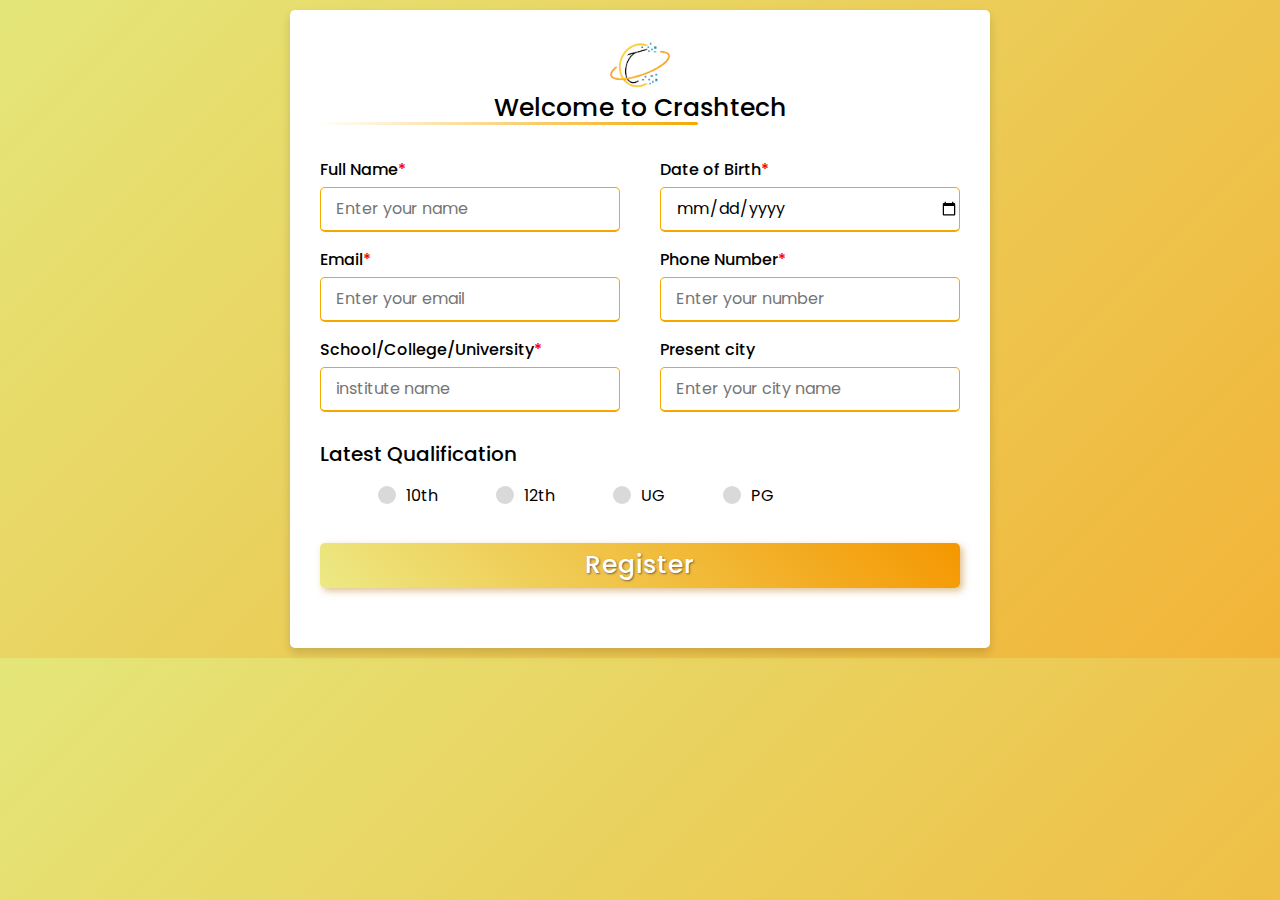
<file: index.html>
<!DOCTYPE html>
<html lang="en" dir="ltr">
   <head>
      <meta charset="UTF-8" />
      <link rel="stylesheet" href="style.css" />
      <meta name="viewport" content="width=device-width, initial-scale=1.0" />
      <title>Crashtech Registration</title>
   </head>
   <body>
    <div id="spinner">
      <img src="ajax-loader.gif"/>
    </div>
      <div class="container">
         <div class="title">
            <img src="/logo/Crashtech logo only without background Small Size.png" alt="crashtech logo" class="logo">
            </img>
            <span class="title-text">Welcome to Crashtech</span><BR>
            </div>
         <div class="content">
            <form id="form" name="form" action="#">
               <div class="user-details">
                  <div class="input-box form-control">
                     <span class="details">Full Name<span style="color: red">*</span></span>
                     <input
                        type="text"
                        id="name"
                        placeholder="Enter your name"
                        onkeyup="validate(event)"
                        class="isRequired"
                        />
                  </div>
                  <div class="input-box">
                     <span class="details">Date of Birth<span style="color: red">*</span></span>
                     <input class="isRequired" type="date" id="dob"/>
                  </div>
                  <div class="input-box form-control">
                     <span class="details">Email<span style="color: red">*</span></span>
                     <input
                        type="email"
                        class="isRequired"
                        id="email"
                        placeholder="Enter your email"
                        onkeyup="validate(event)"
                        />
                  </div>
                  <div class="input-box form-control">
                     <span class="details">Phone Number<span style="color: red">*</span>
                     </span>
                     <input
                        id="phone"
                        placeholder="Enter your number"
                        onkeyup="validate(event)"
                        maxlength="13"
                        class="isRequired"
                        />
                  </div>
                  <div class="input-box">
                     <span class="details">School/College/University<span style="color: red">*</span></span>
                     <input type="text" id="institute" placeholder="institute name" class="isRequired"  onkeyup="validate(event)"/>
                  </div>
                  <div class="input-box">
                     <span class="details">Present city</span>
                     <input type="text" id="city" placeholder="Enter your city name" />
                  </div>
               </div>
               <div class="qualifications">
                  <input type="radio" name="c" value="10th" id="dott-1" />
                  <input type="radio" name="c" value="12th" id="dott-2" />
                  <input type="radio" name="c" value="UG" id="dott-3" />
                  <input type="radio" name="c" value="PG" id="dott-4" />
                  <span class="qualification-title">Latest Qualification</span>
                  <div class="category">
                     <label for="dott-1">
                     <span class="dot a"></span>
                     <span class="qualification">10th</span>
                     </label>
                     <label for="dott-2">
                     <span class="dot b"></span>
                     <span class="qualification">12th</span>
                     </label>
                     <label for="dott-3">
                     <span class="dot c"></span>
                     <span class="qualification">UG</span>
                     </label>
                     <label for="dott-4">
                     <span class="dot d"></span>
                     <span class="qualification">PG</span>
                     </label>
                  </div>
               </div>
               <div class="button">
                  <input type="button" id="submit" value="Register" />
               </div>
            </form>
         </div>
      </div>
      <script src="/app.js"></script>
   </body>
</html>
</file>
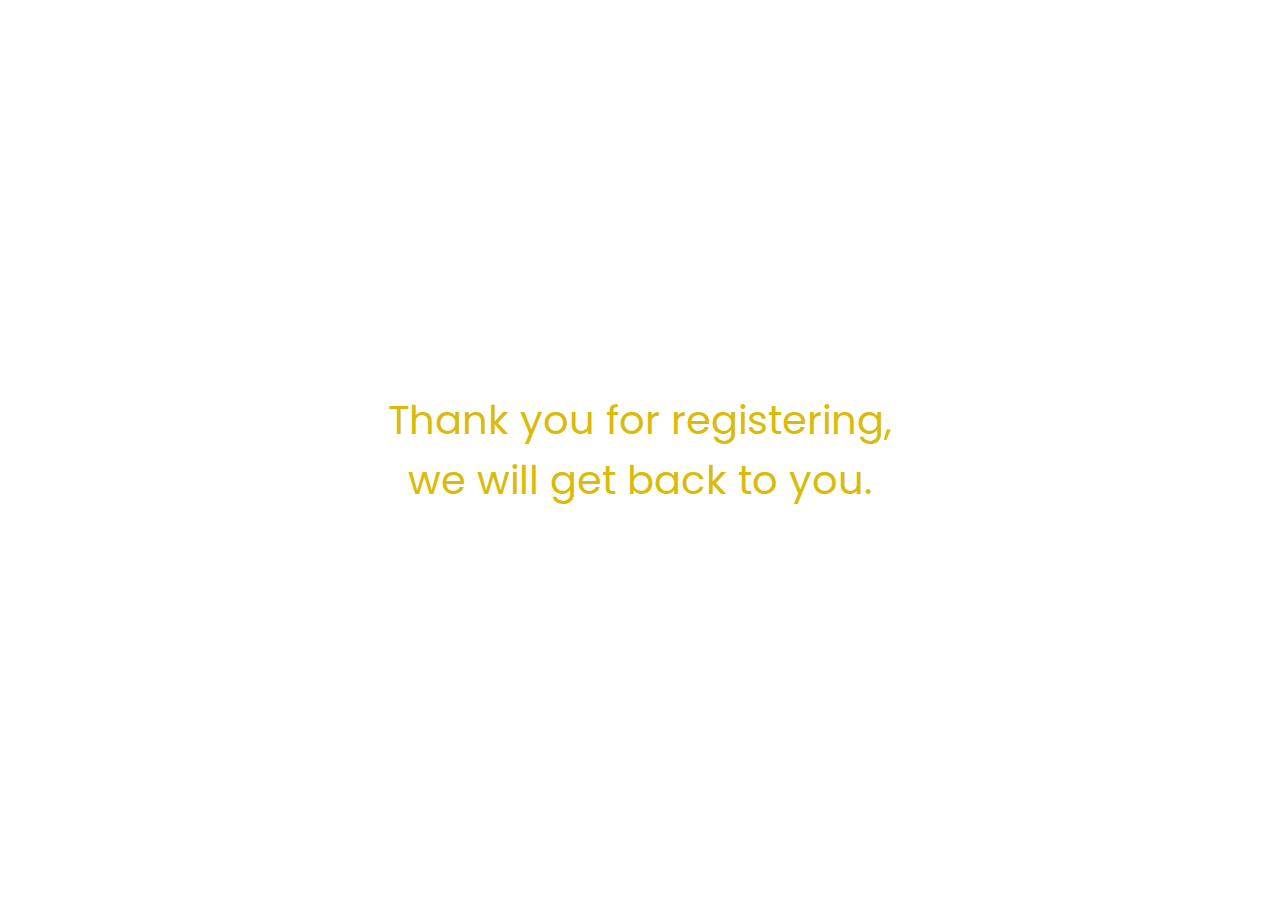
<file: success.html>
<!DOCTYPE html>
<html lang="en">
<head>
    <meta charset="UTF-8">
    <meta http-equiv="X-UA-Compatible" content="IE=edge">
    <meta name="viewport" content="width=device-width, initial-scale=1.0">
    <link rel="stylesheet" href="success.css">
    <title>Document</title>
</head>
<body>
    <div class="response">
        <p>Thank you for registering, <br>we will get back to you.</p>
    </div>
</body>
</html>
</file>
<file: style.css>
@import url('https://fonts.googleapis.com/css2?family=Poppins:wght@200;300;400;500;600;700&display=swap');
*{
  margin: 0;
  padding: 0;
  box-sizing: border-box;
  font-family: 'Poppins',sans-serif;
}


body{
  height: 100%;
  display: flex;
  justify-content: center;
  align-items: center;
  padding: 10px;
  background: linear-gradient(135deg, #e4e679, #f2b438);
}
/* .header {
  height:20px;
  font-size: 32px;
  top: 0;
  left: 0;
  position: absolute;
  display: inline-block;
} */

img {
  position: relative;
  top: 0;
  left: 0;
  align-items: center;
  display: block;
  margin-left: auto;
  margin-right: auto;
  height: 60px;
  margin-bottom: -6px;
}

.title-text{
  display: block;
  margin-left: auto;
  margin-right: auto;
  text-align: center;
  white-space: nowrap;
}

.container{
  max-width: 700px;
  width: 100%;
  background-color: #fff;
  padding: 25px 30px;
  border-radius: 5px;
  box-shadow: 0 5px 10px rgba(0,0,0,0.15);
  /* background: linear-gradient(  #ffffff, #f2b943); */
}
.container .title{
  font-size: 25px;
  font-weight: 500;
  position: relative;
  align-items: center;
  margin: auto;
  height: 90px;
  margin-bottom: 3.5vh;
}
.container .title::before{
  content: "";
  position: absolute;
  left: auto;
  bottom: 0;
  height: 3px;
  width: 59%;
  border-radius: 5px;
  background: linear-gradient(135deg, #ffffff, #f5a700);
}
.content form .user-details{
  display: flex;
  flex-wrap: wrap;
  justify-content: space-between;
  margin: 20px 0 12px 0;
}
.form-control.error input{
  border-color: #e74c3c !important;

}
.unValidated{
  border: 1px solid #f5a700;
}
.ValidationError{  
  border: 2px solid #e74c3c !important;
}
.ValidationSuccess{  
  border: 2px solid #0db455 !important;
}

form .user-details .input-box{
  margin-bottom: 15px;
  width: calc(100% / 2 - 20px);
}
form .input-box span.details{
  display: block;
  font-weight: 500;
  margin-bottom: 5px;
}
.user-details .input-box input{
  height: 45px;
  width: 100%;
  outline: none;
  font-size: 16px;
  border-radius: 5px;
  padding-left: 15px;
  border: 1px solid #f5a700;
  border-bottom-width: 2px;
  transition: all 0.3s ease;
}
.user-details .input-box input:focus,
.user-details .input-box input:valid{
  border-color: #f5a700;
}
 form .gender-details .gender-title{
  font-size: 20px;
  font-weight: 500;
 }
 form .qualifications .qualification-title{
    font-size: 20px;
    font-weight: 500;
   }
 form .category{
   display: flex;
   width: 80%;
   margin: 14px 0px ;
   justify-content: space-evenly;
 }
 form .category label{
   display: flex;
   align-items: center;
   cursor: pointer;
 }
 form .category label .dot{
  height: 18px;
  width: 18px;
  border-radius: 50%;
  margin-right: 10px;
  background: #d9d9d9;
  border: 5px solid transparent;
  transition: all 0.3s ease;
}
 #dot-1:checked ~ .category label .one,
 #dot-2:checked ~ .category label .two,
 #dot-3:checked ~ .category label .three,
 #dott-1:checked ~ .category label .a,
 #dott-2:checked ~ .category label .b,
 #dott-3:checked ~ .category label .c,
 #dott-4:checked ~ .category label .d{
   background: #f5a700;
   border-color: #969393;
 }
 form input[type="radio"]{
   display: none;
 }
 form .button{
   height: 45px;
   margin: 35px 0;
 }
 form .button input{
   height: 100%;
   width: 100%;
   border-radius: 5px;
   box-shadow: 3px 3px 7px #d0a259ab ;
   border: none;
   color: #fff;
   text-shadow: 1px 1px 2px #79633c;
   font-size: 25px;
   font-weight: 500;
   letter-spacing: 1px;
   cursor: pointer;
   transition: all 0.3s ease;
   background: linear-gradient(-135deg, #f59700 , #ece984);
 }
 form .button input:hover{
  /* transform: scale(0.99); */
  background: linear-gradient(-135deg, #ece984, #f59700);
  }

  /* (A) FULL SCREEN WRAPPER */
#spinner {
  position: fixed;
  top: 0; left: 0;
  width: 100vw; height: 100vh;
  z-index: 9999;
  background: rgba(0, 0, 0, 0.7);
  transition: opacity 0.2s;
}

/* (B) CENTER LOADING SPINNER */
#spinner img {
  position: absolute;
  top: 40%; left: 50%;
  transform: translate(-50%);
}

/* (C) SHOW & HIDE */
#spinner {
  visibility: hidden;
  opacity: 0;
}
#spinner.show {
  visibility: visible;
  opacity: 1;
}

/* (X) DOES NOT QUITE MATTER 
html, body {
  margin: 0;
  padding: 0;
}
*/
 @media(max-width: 584px){
 .container{
  max-width: 100%;
}
.container .title{
  height: 92px;
}
/* img{
  height: 55px !important;
} */
form .user-details .input-box{
    margin-bottom: 15px;
    width: 100%;
  }
  form .category{
    width: 100%;
  }
  /* .content form .user-details{
    max-height: 300px;
    overflow-y: scroll;
  } */
  .user-details::-webkit-scrollbar{
    width: 5px;
  }
  }
  @media(max-width: 459px){
  .container .content .category{
    flex-direction: column;
  }
  .container .title{
    height: 92px !important;
}
  /* img{
    height: 55px !important;
  } */
}

@media(max-width:380px){
  .container .title{
    font-size: 24px !important;
    height: 90px !important;
  }
}
@media(max-width:280px){
  .container .title{
    font-size: 18px !important;
    height: 82px !important;
}
}
</file>
<file: success.css>
@import url('https://fonts.googleapis.com/css2?family=Poppins:wght@200;300;400;500;600;700&display=swap');

*{
    margin: 0px;
    padding: 0px;
    box-sizing: border-box;
    font-family: 'Poppins',sans-serif;
}

.response{
    justify-content: center;
    text-align: center;
    align-items: center;
    min-height: 100vh;
    display: flex;
    margin: 0;
    font-size: 40px;
    color: #dabb0b;
}
@media(max-width: 459px){
    .response{
        margin: auto;
        font-size: 25px;
    }
}
@media(max-width: 584px){
    .response{
        margin: auto;
        font-size: 27px;
    }
}
</file>
